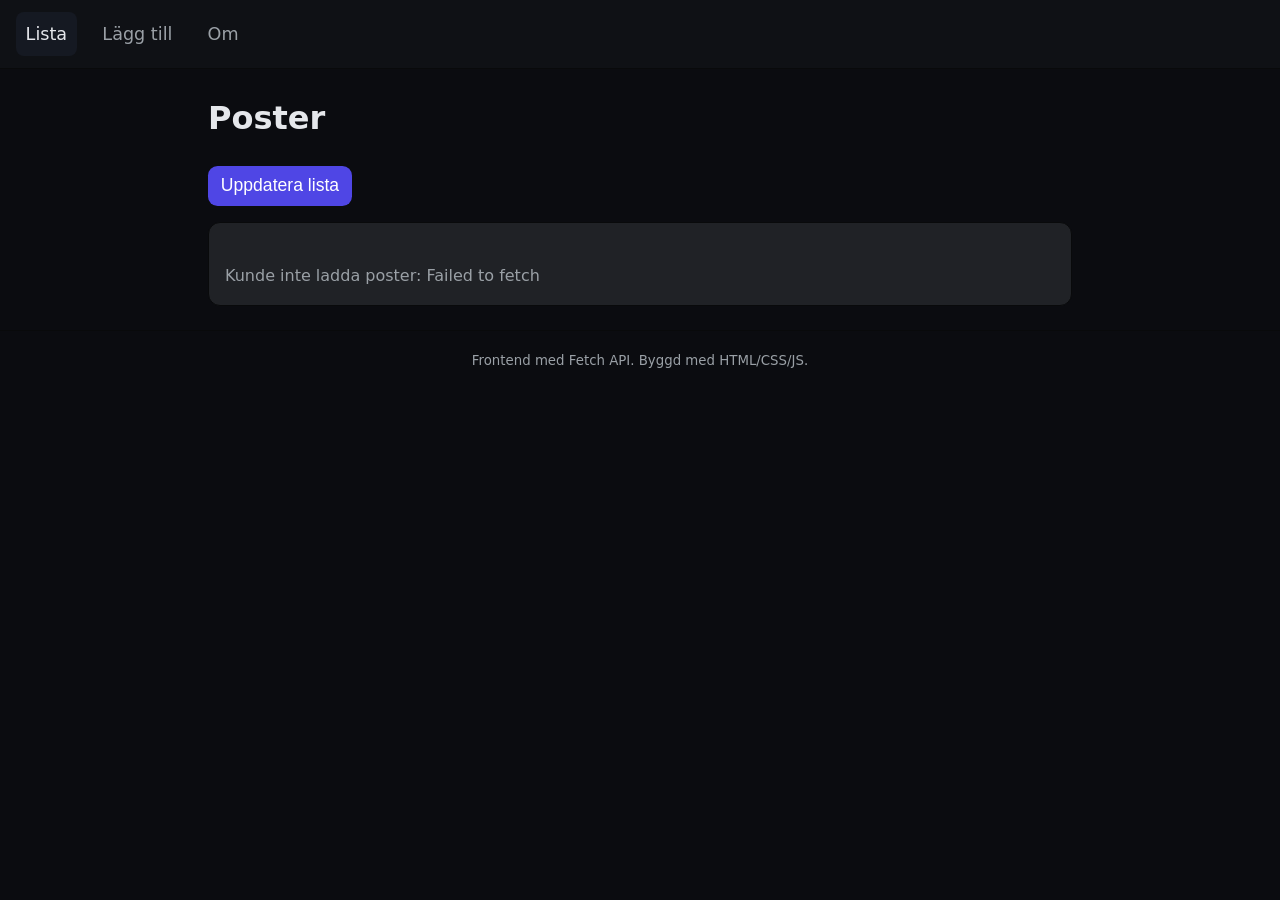
<file: index.html>
<!DOCTYPE html>
<html lang="sv">
  <head>
    <meta charset="utf-8" />
    <meta name="viewport" content="width=device-width, initial-scale=1" />
    <title>Lista - Fetch API demo</title>
    <link rel="stylesheet" href="./assets/css/styles.css" />
  </head>
  <body>
    <header class="site-header">
      <nav class="nav">
        <a href="./index.html" class="nav__link nav__link--active">Lista</a>
        <a href="./add.html" class="nav__link">Lägg till</a>
        <a href="./about.html" class="nav__link">Om</a>
      </nav>
    </header>

    <main class="container">
      <h1>Poster</h1>

      <section class="controls">
        <button id="refreshBtn" class="button">Uppdatera lista</button>
      </section>

      <section id="listSection" class="card">
        <ul id="itemsList" class="list"></ul>
        <div id="emptyState" class="muted" hidden>Inga poster hittades.</div>
      </section>

      <template id="itemTemplate">
        <li class="list__item">
          <div class="list__content">
            <strong class="item__title"></strong>
            <div class="item__meta muted"></div>
          </div>
          <div class="list__actions">
            <button class="button button--danger item__delete">Ta bort</button>
          </div>
        </li>
      </template>
    </main>

    <footer class="site-footer muted">
      <small>Frontend med Fetch API. Byggd med HTML/CSS/JS.</small>
    </footer>

    <script src="./assets/js/config.js" defer></script>
    <script src="./assets/js/api.js" defer></script>
    <script src="./assets/js/index.js" defer></script>
  </body>
</html>
</file>
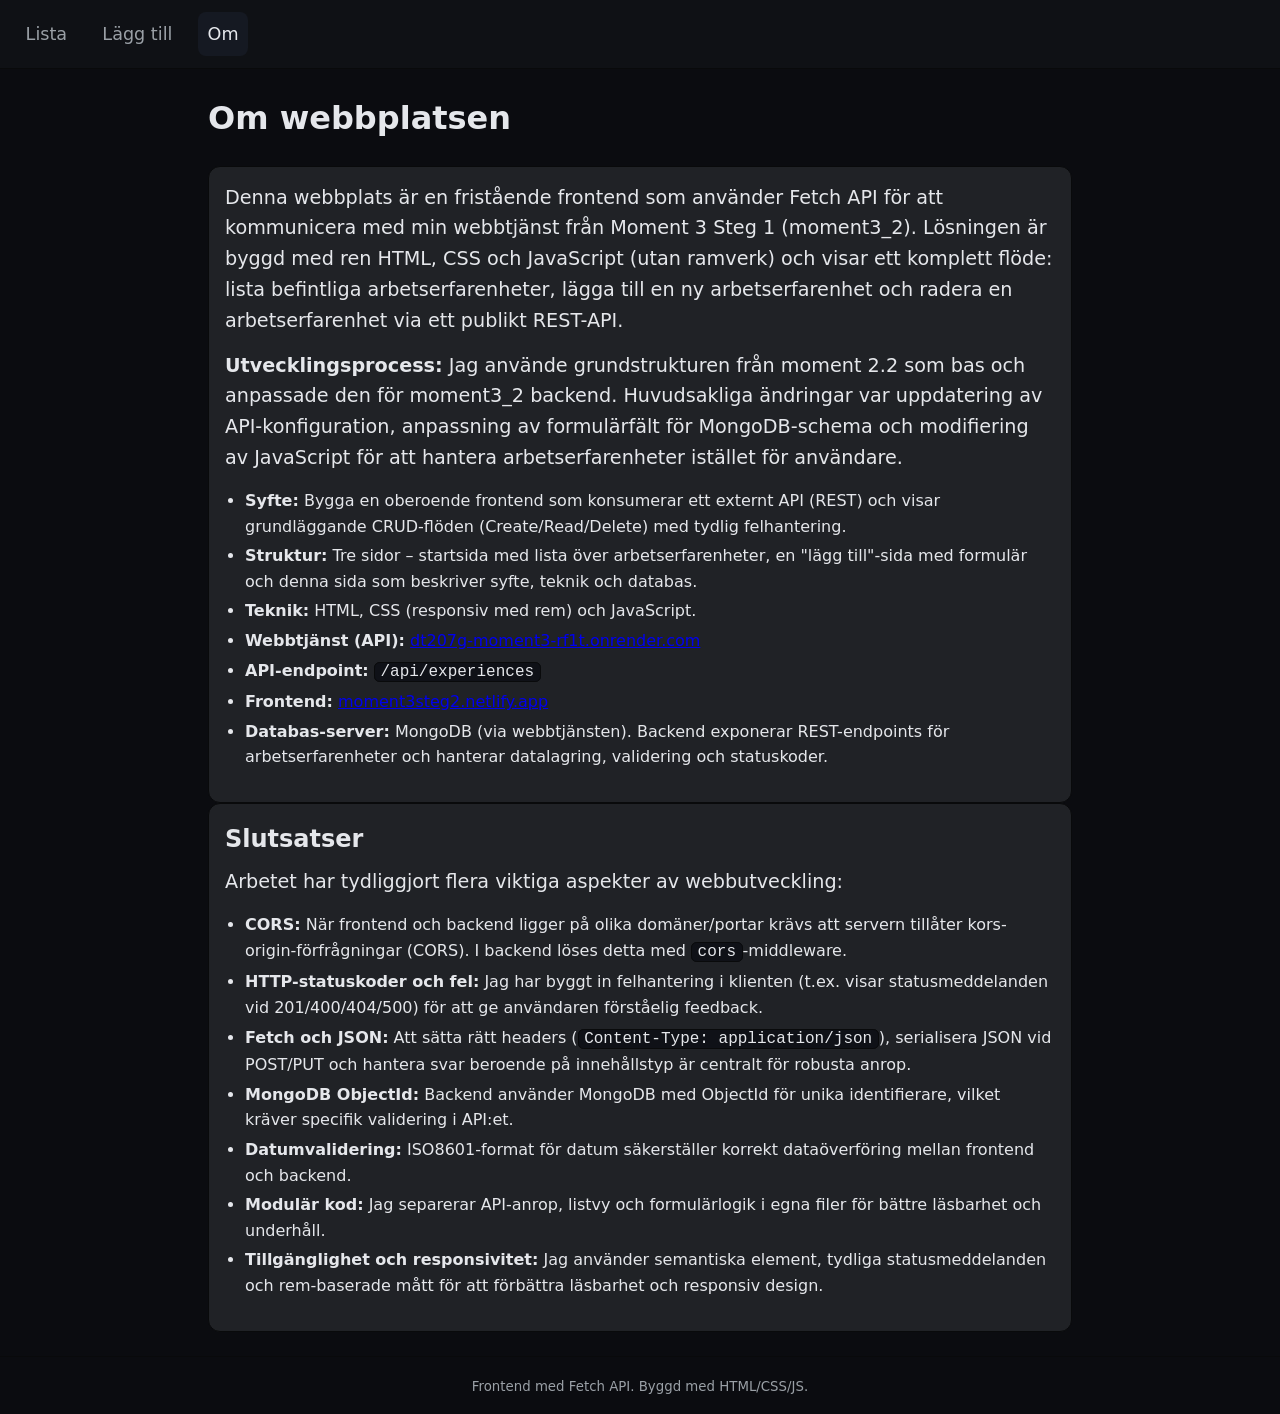
<file: about.html>
<!DOCTYPE html>
<html lang="sv">
  <head>
    <meta charset="utf-8" />
    <meta name="viewport" content="width=device-width, initial-scale=1" />
    <title>Om - Fetch API demo</title>
    <link rel="stylesheet" href="./assets/css/styles.css" />
  </head>
  <body>
    <header class="site-header">
      <nav class="nav">
        <a href="./index.html" class="nav__link">Lista</a>
        <a href="./add.html" class="nav__link">Lägg till</a>
        <a href="./about.html" class="nav__link nav__link--active">Om</a>
      </nav>
    </header>

    <main class="container">
      <h1>Om webbplatsen</h1>
      <section class="card">
        <p>
          Denna webbplats är en fristående frontend som använder Fetch API för
          att kommunicera med min webbtjänst från Moment 3 Steg 1 (moment3_2).
          Lösningen är byggd med ren HTML, CSS och JavaScript (utan ramverk) och
          visar ett komplett flöde: lista befintliga arbetserfarenheter, lägga
          till en ny arbetserfarenhet och radera en arbetserfarenhet via ett
          publikt REST-API.
        </p>
        <p>
          <strong>Utvecklingsprocess:</strong> Jag använde grundstrukturen från
          moment 2.2 som bas och anpassade den för moment3_2 backend.
          Huvudsakliga ändringar var uppdatering av API-konfiguration,
          anpassning av formulärfält för MongoDB-schema och modifiering av
          JavaScript för att hantera arbetserfarenheter istället för användare.
        </p>
        <ul>
          <li>
            <strong>Syfte:</strong> Bygga en oberoende frontend som konsumerar
            ett externt API (REST) och visar grundläggande CRUD-flöden
            (Create/Read/Delete) med tydlig felhantering.
          </li>
          <li>
            <strong>Struktur:</strong> Tre sidor – startsida med lista över
            arbetserfarenheter, en "lägg till"-sida med formulär och denna sida
            som beskriver syfte, teknik och databas.
          </li>
          <li>
            <strong>Teknik:</strong> HTML, CSS (responsiv med rem) och
            JavaScript.
          </li>
          <li>
            <strong>Webbtjänst (API):</strong>
            <a
              href="https://dt207g-moment3-rf1t.onrender.com"
              target="_blank"
              rel="noopener noreferrer"
              >dt207g-moment3-rf1t.onrender.com</a
            >
          </li>
          <li><strong>API-endpoint:</strong> <code>/api/experiences</code></li>
          <li>
            <strong>Frontend:</strong>
            <a
              href="https://moment3steg2.netlify.app/"
              target="_blank"
              rel="noopener noreferrer"
              >moment3steg2.netlify.app</a
            >
          </li>
          <li>
            <strong>Databas-server:</strong> <span id="dbInfo">MongoDB</span>
            (via webbtjänsten). Backend exponerar REST-endpoints för
            arbetserfarenheter och hanterar datalagring, validering och
            statuskoder.
          </li>
        </ul>
      </section>

      <section class="card">
        <h2>Slutsatser</h2>
        <p id="conclusions">
          Arbetet har tydliggjort flera viktiga aspekter av webbutveckling:
        </p>
        <ul>
          <li>
            <strong>CORS:</strong> När frontend och backend ligger på olika
            domäner/portar krävs att servern tillåter kors-origin-förfrågningar
            (CORS). I backend löses detta med <code>cors</code>-middleware.
          </li>
          <li>
            <strong>HTTP-statuskoder och fel:</strong> Jag har byggt in
            felhantering i klienten (t.ex. visar statusmeddelanden vid
            201/400/404/500) för att ge användaren förståelig feedback.
          </li>
          <li>
            <strong>Fetch och JSON:</strong> Att sätta rätt headers (<code
              >Content-Type: application/json</code
            >), serialisera JSON vid POST/PUT och hantera svar beroende på
            innehållstyp är centralt för robusta anrop.
          </li>
          <li>
            <strong>MongoDB ObjectId:</strong> Backend använder MongoDB med
            ObjectId för unika identifierare, vilket kräver specifik validering
            i API:et.
          </li>
          <li>
            <strong>Datumvalidering:</strong> ISO8601-format för datum
            säkerställer korrekt dataöverföring mellan frontend och backend.
          </li>
          <li>
            <strong>Modulär kod:</strong> Jag separerar API-anrop, listvy och
            formulärlogik i egna filer för bättre läsbarhet och underhåll.
          </li>
          <li>
            <strong>Tillgänglighet och responsivitet:</strong> Jag använder
            semantiska element, tydliga statusmeddelanden och rem-baserade mått
            för att förbättra läsbarhet och responsiv design.
          </li>
        </ul>
      </section>
    </main>

    <footer class="site-footer muted">
      <small>Frontend med Fetch API. Byggd med HTML/CSS/JS.</small>
    </footer>

    <script src="./assets/js/config.js" defer></script>
  </body>
</html>
</file>
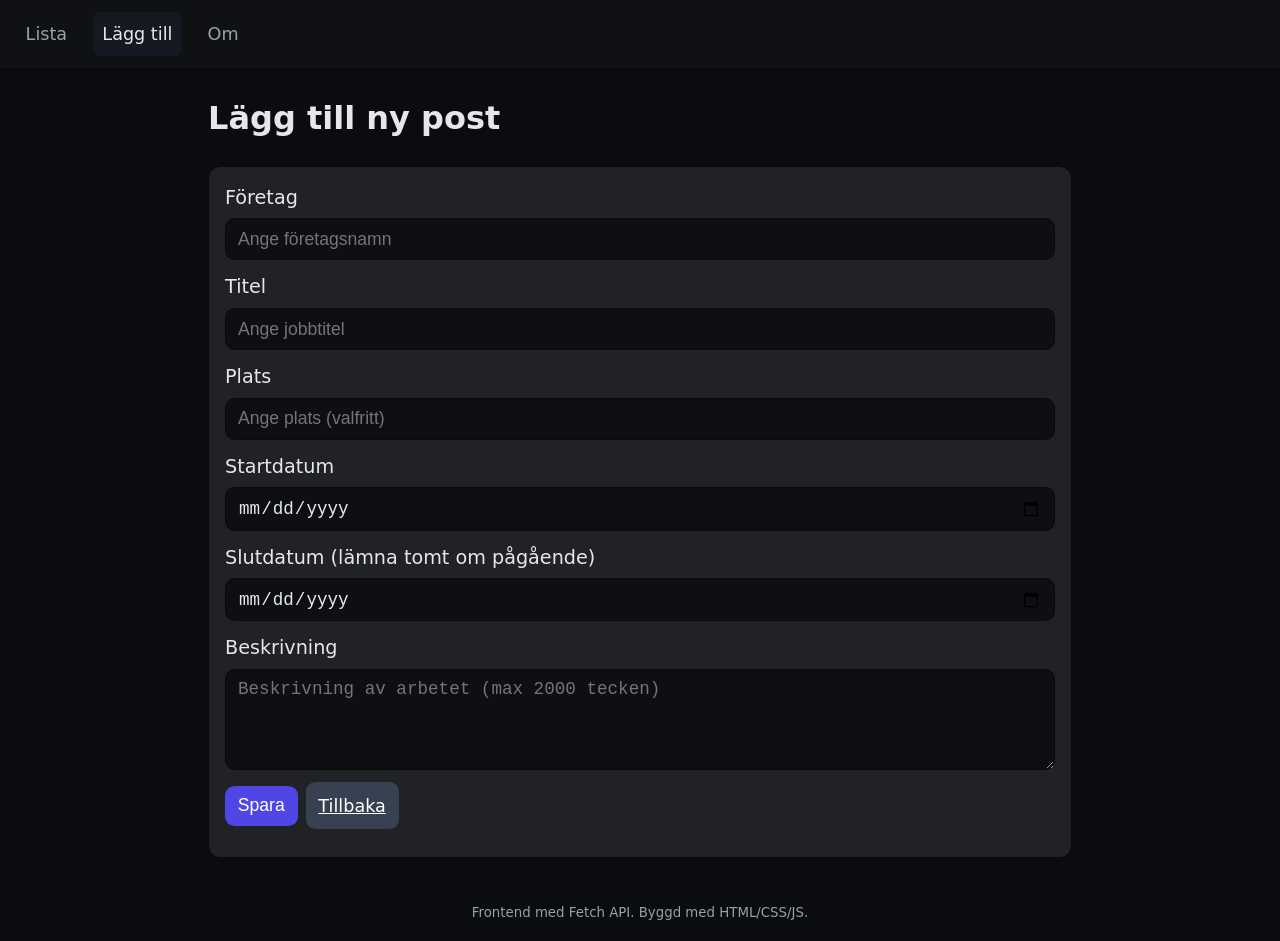
<file: add.html>
<!DOCTYPE html>
<html lang="sv">
  <head>
    <meta charset="utf-8" />
    <meta name="viewport" content="width=device-width, initial-scale=1" />
    <title>Lägg till - Fetch API demo</title>
    <link rel="stylesheet" href="./assets/css/styles.css" />
  </head>
  <body>
    <header class="site-header">
      <nav class="nav">
        <a href="./index.html" class="nav__link">Lista</a>
        <a href="./add.html" class="nav__link nav__link--active">Lägg till</a>
        <a href="./about.html" class="nav__link">Om</a>
      </nav>
    </header>

    <main class="container">
      <h1>Lägg till ny post</h1>

      <form id="addForm" class="card form">
        <label class="form__field">
          <span>Företag</span>
          <input
            id="company"
            name="company"
            type="text"
            required
            placeholder="Ange företagsnamn"
          />
        </label>
        <label class="form__field">
          <span>Titel</span>
          <input
            id="title"
            name="title"
            type="text"
            required
            placeholder="Ange jobbtitel"
          />
        </label>
        <label class="form__field">
          <span>Plats</span>
          <input
            id="location"
            name="location"
            type="text"
            placeholder="Ange plats (valfritt)"
          />
        </label>
        <label class="form__field">
          <span>Startdatum</span>
          <input id="startDate" name="startDate" type="date" required />
        </label>
        <label class="form__field">
          <span>Slutdatum (lämna tomt om pågående)</span>
          <input id="endDate" name="endDate" type="date" />
        </label>
        <label class="form__field">
          <span>Beskrivning</span>
          <textarea
            id="description"
            name="description"
            rows="4"
            required
            maxlength="2000"
            placeholder="Beskrivning av arbetet (max 2000 tecken)"
          ></textarea>
        </label>
        <div class="form__actions">
          <button type="submit" class="button">Spara</button>
          <a class="button button--secondary" href="./index.html">Tillbaka</a>
        </div>
        <output id="formStatus" class="muted" role="status"></output>
      </form>
    </main>

    <footer class="site-footer muted">
      <small>Frontend med Fetch API. Byggd med HTML/CSS/JS.</small>
    </footer>

    <script src="./assets/js/config.js" defer></script>
    <script src="./assets/js/api.js" defer></script>
    <script src="./assets/js/add.js" defer></script>
  </body>
</html>
</file>
<file: assets/css/styles.css>
:root {
  --bg: #0b0c10;
  --card: #202226;
  --text: #e5e7eb;
  --muted: #9aa0a6;
  --primary: #4f46e5;
  --danger: #dc2626;
  --border: #090a0b;
}

* {
  box-sizing: border-box;
}
html,
body {
  height: 100%;
}
body {
  margin: 0;
  font-family: system-ui, -apple-system, Segoe UI, Roboto, Helvetica, Arial,
    sans-serif;
  background: var(--bg);
  color: var(--text);
  line-height: 1.6;
}

p {
  font-size: 1.2rem;
}

.container {
  max-width: 56rem;
  margin: 1.5rem auto;
  padding: 0 1rem;
}
.muted {
  color: var(--muted);
}
.error {
  color: #fca5a5;
}

.site-header {
  background: #0f1115;
  border-bottom: 1px solid var(--border);
}
.nav {
  display: flex;
  gap: 1rem;
  padding: 0.75rem 1rem;
  align-items: center;
  font-size: 1.1rem;
}
.nav__link {
  color: var(--muted);
  text-decoration: none;
  padding: 0.5rem 0.6rem;
  border-radius: 0.5rem;
}
.nav__link--active,
.nav__link:hover {
  color: var(--text);
  background: #151922;
}

.site-footer {
  border-top: 1px solid var(--border);
  padding: 1rem;
  text-align: center;
}

.card {
  background: var(--card);
  border: 1px solid var(--border);
  border-radius: 0.75rem;
  padding: 1rem;
}

/* about-sidan */
.card h1,
.card h2,
.card h3 {
  line-height: 1.3;
  margin-top: 0.25rem;
  margin-bottom: 0.75rem;
}

.card p {
  margin: 0 0 0.9rem;
}

.card ul {
  margin: 0.5rem 0 1rem;
  padding-left: 1.25rem;
}

.card li {
  margin: 0.25rem 0;
}

.card code {
  background: #0f1117;
  border: 1px solid var(--border);
  padding: 0 0.35rem;
  border-radius: 0.35rem;
  font-family: ui-monospace, SFMono-Regular, Menlo, Monaco, Consolas,
    "Liberation Mono", "Courier New", monospace;
}

.controls {
  margin-bottom: 1rem;
}
.button {
  background: var(--primary);
  color: white;
  border: none;
  border-radius: 0.6rem;
  padding: 0.6rem 0.8rem;
  cursor: pointer;
  font-size: 1.1rem;
}
.button--secondary {
  background: #374151;
}
.button--danger {
  background: var(--danger);
}
.button:disabled {
  opacity: 0.7;
  cursor: not-allowed;
}

.list {
  list-style: none;
  margin: 0;
  padding: 0;
  display: grid;
  gap: 0.5rem;
}
.list__item {
  display: flex;
  align-items: center;
  justify-content: space-between;
  gap: 1rem;
  padding: 1.2rem;
  border: 1px solid #545557;
  border-radius: 0.6rem;
  background-color: #34383d;
}
.list__content {
  display: grid;
  gap: 0.2rem;
}
.list__actions {
  display: flex;
  gap: 0.5rem;
}

.form {
  display: grid;
  gap: 0.75rem;
  font-size: 1.2rem;
}
.form__field {
  display: grid;
  gap: 0.3rem;
}
.form__field input,
.form__field textarea {
  background: #0d0f13;
  color: var(--text);
  border-radius: 0.6rem;
  border: 1px solid var(--border);
  padding: 0.6rem 0.75rem;
  font-size: 1.1rem;
}
.form__actions {
  display: flex;
  gap: 0.5rem;
  align-items: center;
}
</file>
